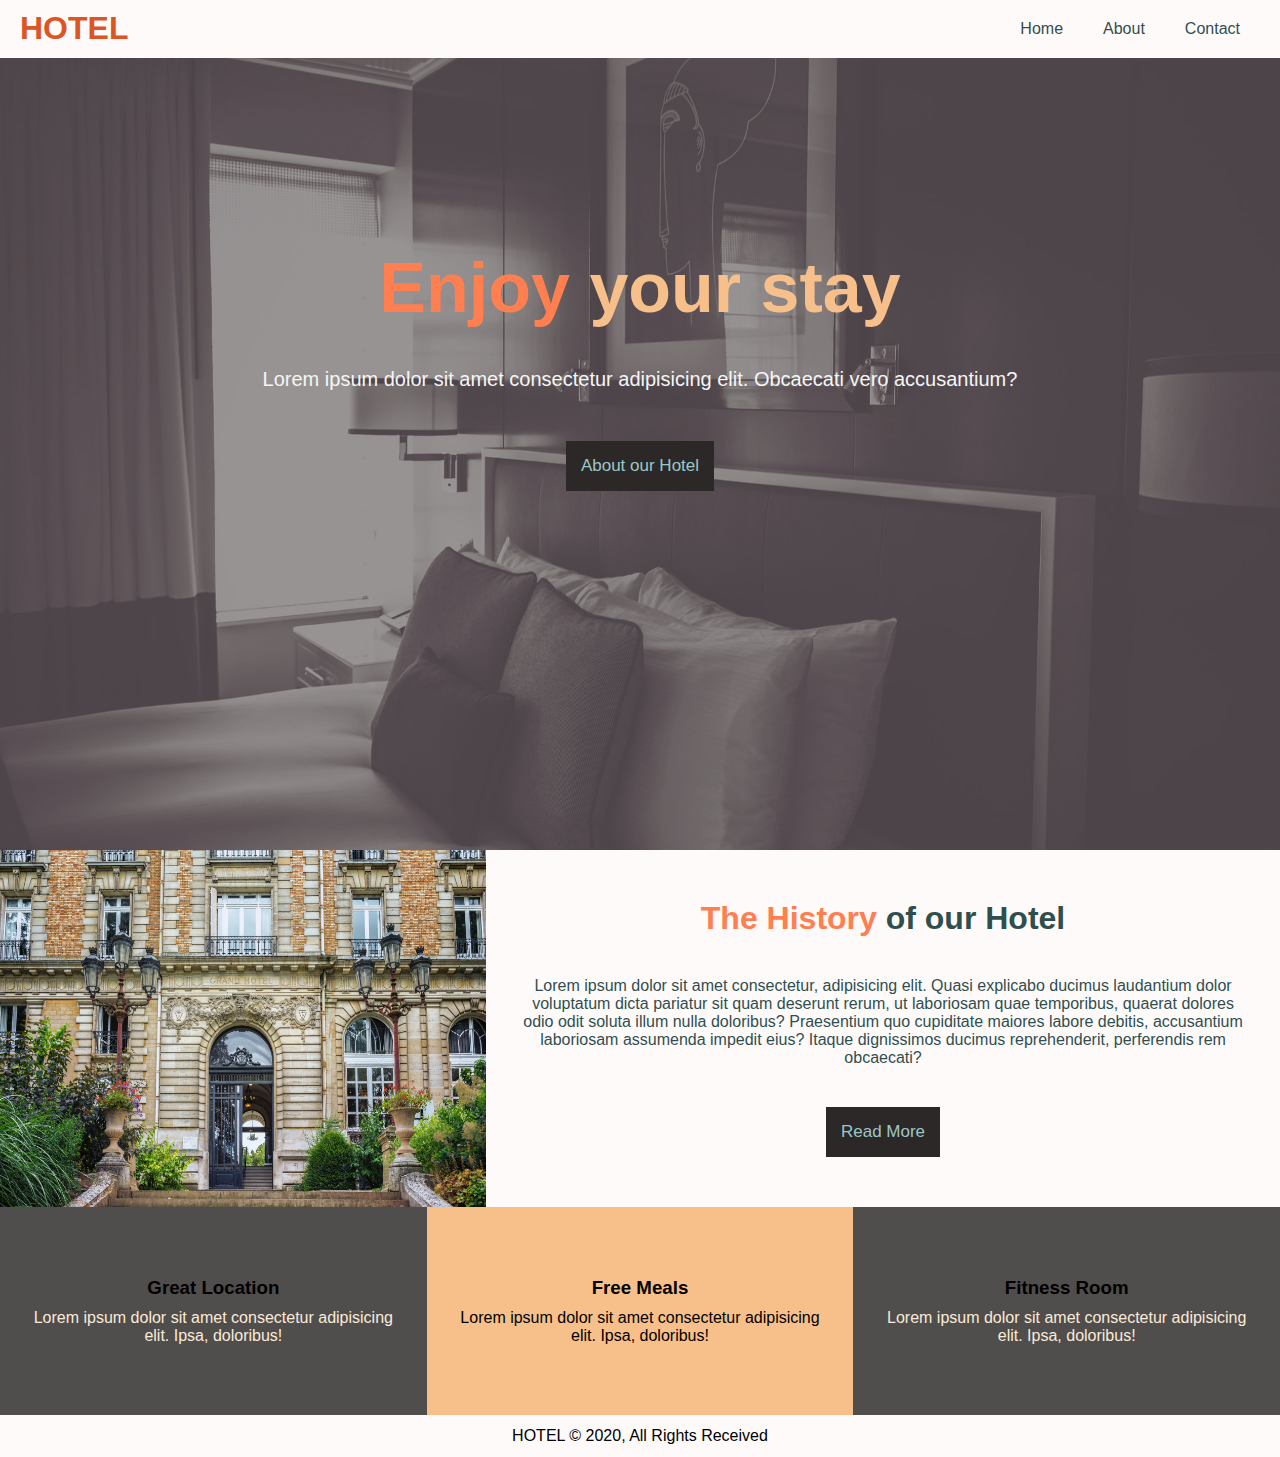
<file: index.html>
<!DOCTYPE html>
<html lang="en">
 <head>
   <meta charset="UTF-8">
   <meta http-equiv="X-UA-Compatible" content="IE=edge">
   <meta name="viewport" content="width=device-width, initial-scale=1.0">
   <link
   rel="stylesheet"
   href="https://use.fontawesome.com/releases/v5.14.0/css/all.css"
   integrity="sha384-HzLeBuhoNPvSl5KYnjx0BT+WB0QEEqLprO+NBkkk5gbc67FTaL7XIGa2w1L0Xbgc"
   crossorigin="anonymous"/>
  <link rel="stylesheet" href="styles.css">
   <title>NAVBAR</title>
 </head>
  <body>
    <head>
      <nav id="navbar"> 
        <div class="container">
          <div class="nav_content">  
            <h1 class="nav_logo"><a href="">HOTEL</a></h1>
            <ul>
              <li><a href="#">Home</a></li>
              <li><a href="./About.html">About</a></li>
              <li><a href="#">Contact</a></li>
            </ul>
          </div>
        </div>
      </nav>
    </head>
    <main>
      <section id=showcase>
        <div class="container">
          <div class="showcase-content">
            <h1><span class="color-change">Enjoy</span> your stay</h1>
            <p>Lorem ipsum dolor sit amet consectetur adipisicing elit. Obcaecati vero accusantium?</p>
            <a href="About.html" class="btn">About our Hotel</a>
          </div>
        </div>
      </section>
      <section id=about>
        <div class="img">
          <img class="info-img" src="./image/photo-1.jpg" alt="feature"></img>
        </div>
        <div class="text bg-color">
          <h1><span class="color-change">The History</span> of our Hotel</h1>
          <p>Lorem ipsum dolor sit amet consectetur, adipisicing elit. Quasi explicabo ducimus laudantium dolor voluptatum dicta pariatur sit quam deserunt rerum, ut laboriosam quae temporibus, quaerat dolores odio odit soluta illum nulla doloribus? Praesentium quo cupiditate maiores labore debitis, accusantium laboriosam assumenda impedit eius? Itaque dignissimos ducimus reprehenderit, perferendis rem obcaecati?
          </p>
          <a href="#" class=btn>Read More</a>  
        </div>
      </section>
      <section id="feature">
        <div class="box bg-grey">
          <i class="fas fa-hotel fa-3x"></i>
          <h3>Great Location</h3>
          <p>
            Lorem ipsum dolor sit amet consectetur adipisicing elit. Ipsa,
            doloribus!
          </p>
        </div>
        <div class="box bg-primary">
          <i class="fas fa-utensils fa-3x"></i>
          <h3>Free Meals</h3>
          <p>
            Lorem ipsum dolor sit amet consectetur adipisicing elit. Ipsa,
            doloribus!
          </p>
         </div>
        <div class="box bg-grey">
            <i class="fas fa-dumbbell fa-3x"></i>
            <h3>Fitness Room</h3>
            <p>
              Lorem ipsum dolor sit amet consectetur adipisicing elit. Ipsa,
              doloribus!
            </p> 
        </div>

    </main>
    <footer id="footer">
      <p>HOTEL &copy; 2020, All Rights Received</p> 
    </footer>
  </body>
</html>
</file>
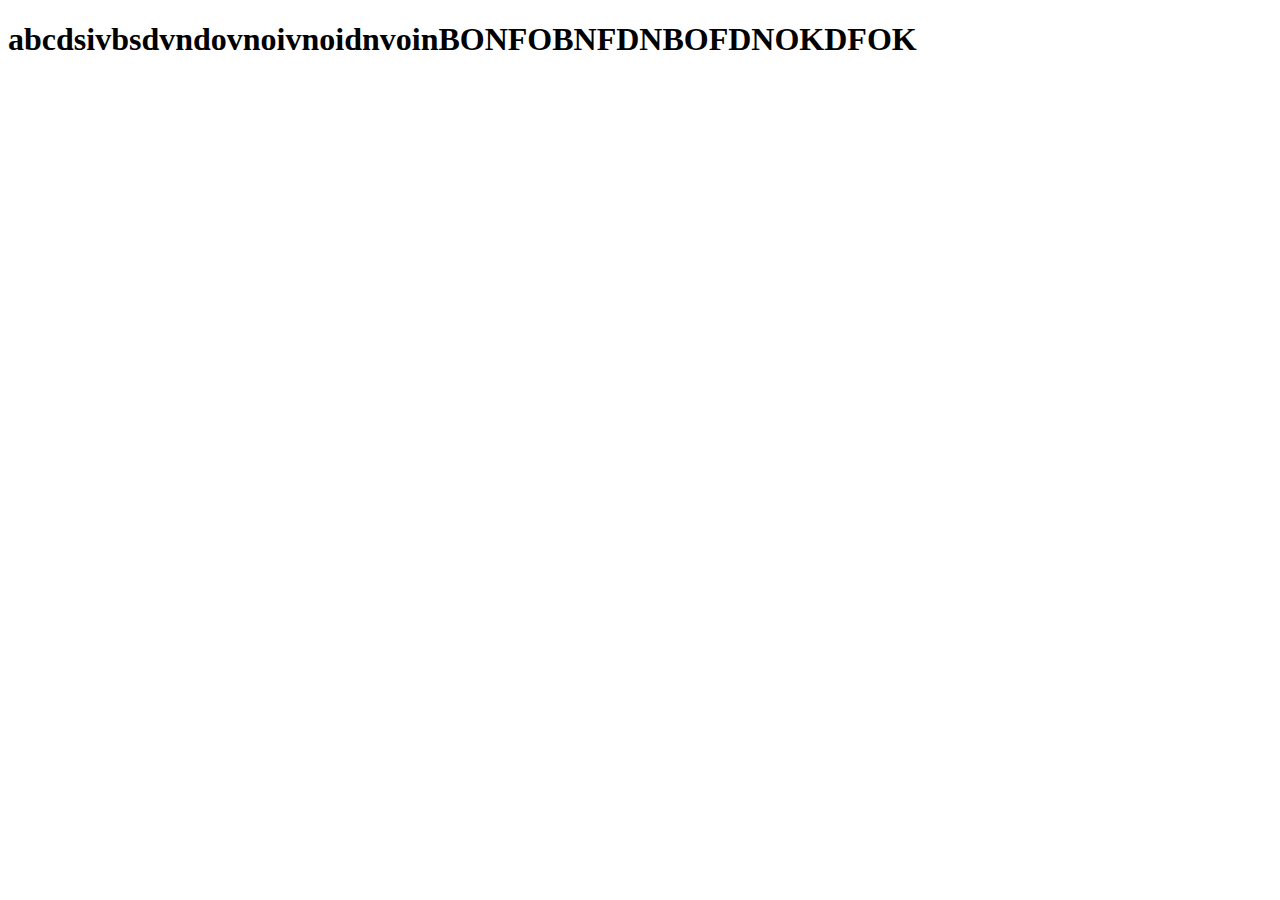
<file: About.html>
<!DOCTYPE html>
<html lang="en">
<head>
    <meta charset="UTF-8">
    <meta http-equiv="X-UA-Compatible" content="IE=edge">
    <meta name="viewport" content="width=device-width, initial-scale=1.0">
    <title>Document</title>
</head>
<body>
    <h1>abcdsivbsdvndovnoivnoidnvoinBONFOBNFDNBOFDNOKDFOK</h1>
</body>
</html>
</file>
<file: styles.css>
* {
  box-sizing: border-box;
  margin: 0;
  padding: 0;
}

body {
  font-family: Verdana, Geneva, Tahoma, sans-serif;
  line-height: 1.7rems;
}

.container {
  margin: 0 auto;
  max-width: 1300px;
  padding: 0 20px;
  overflow: auto;
}

a {
  text-decoration: none;
}

ul {
  list-style: none;
}

/* buttons all over the page */
/* color change */
/* bg color for empty backgrounds */
.btn {
  display: inline-block;
  font-size: 17px;
  color: rgb(156, 199, 199);
  background: rgb(44, 40, 40);
  padding: 15px;
}

.btn:hover {
  background: coral;
}

.color-change {
  color: coral;
}

.bg-color {
  background: snow;
}

.bg-primary {
  background: #f7c08a;
}

.bg-grey {
  background: rgb(80, 77, 77);
}
.bg-grey p {
  color: antiquewhite;
}

/* head where navigation is present */

#navbar {
  background-color: snow;
}

#navbar .nav_content {
  display: flex;
  justify-content: space-between;
}

.nav_logo {
  margin-top: 10px;
}
.nav_logo a {
  color: rgb(219, 85, 37);
}

#navbar .nav_content ul {
  display: flex;
}

#navbar .nav_content ul li a {
  display: block;
  padding: 20px;
  text-align: justify;
  color: darkslategray;
}

#navbar .nav_content ul li a:hover {
  background-color: coral;
}

/* main where section is present */
/* showcase */

#showcase {
  background: url("./image/showcase.jpg") no-repeat center center/cover;
  height: 88vh;
}

#showcase .container .showcase-content {
  text-align: center;
  padding: 100px;
}

#showcase .showcase-content h1 {
  font-size: 70px;
  margin-top: 90px;
  margin-bottom: 40px;
  color: #f7c08a;
}

#showcase .showcase-content p {
  color: whitesmoke;
  font-size: 20px;
  margin-bottom: 50px;
}

/* about */
#about {
  display: flex;
}

#about .img .info-img {
  height: 100%;
  width: 100%;
}

#about .text {
  text-align: center;
  padding: 50px 30px;
  color: darkslategrey;
}

#about .text h1 {
  margin-bottom: 40px;
}

#about .text p {
  margin-bottom: 40px;
}

/* feature */

#feature {
  display: flex;
  text-align: center;
}

#feature .box {
  /* height: 100%; */
  /* width: 100%; */
  padding: 70px 30px;
}

#feature .box i {
  margin-bottom: 10px;
}

#feature .box h3 {
  margin-bottom: 10px;
}

/* footer----- */

#footer {
  text-align: center;
  padding: 12px;
  background: snow;
}

/* responsive */
/* tablet */
@media (max-width: 768px) {
  #about {
    display: flex;
    flex-direction: column;
  }

  #feature {
    display: flex;
    flex-direction: column;
  }

  #showcase .showcase-content h1 {
    font-size: 20px;
    margin-bottom: 20px;
  }

  #showcase .showcase-content p {
    font-size: 10px;
    margin-bottom: 20px;
  }

  .btn {
    font-size: 18px;
    padding: 15px;
  }
}

/* ipad pro */
@media (max-width: 1024px) {
  #about {
    display: flex;
    flex-direction: column;
  }

  #feature {
    display: flex;
    flex-direction: column;
  }

  #showcase .showcase-content h1 {
    font-size: 60px;
    margin-bottom: 70px;
  }

  #showcase .showcase-content p {
    font-size: 40px;
    margin-bottom: 70px;
  }

  .btn {
    font-size: 18px;
    padding: 15px;
  }
}
/* mobile */
@media (max-width: 376px) {
  #showcase .showcase-content h1 {
    font-size: 60px;
    margin-bottom: 10px;
    margin-top: 10px;
  }

  #showcase .showcase-content p {
    font-size: 10px;
    margin-bottom: 15px;
  }

  .btn {
    font-size: 10px;
    padding: 7.5px;
  }

  #navbar .nav_content ul li a {
    font-size: xx-small;
  }

  #footer {
    padding: 10px;
    font-size: xx-small;
  }
}

@media (max-width: 450px) {
  #showcase .container .showcase-content h1 {
    font-size: 40px;
    margin-bottom: 20px;
    margin-top: 15px;
  }

  #showcase .container .showcase-content p {
    font-size: 15px;
    margin-bottom: 20px;
  }

  .btn {
    font-size: 12.5px;
    padding: 10px;
  }

  #footer {
    padding: 10px;
    font-size: xx-small;
  }
}

@media (max-width: 320px) {
  #showcase .showcase-content h1 {
    font-size: 30px;
    margin-top: 10px;
  }

  #showcase .showcase-content p {
    font-size: 10px;
    margin-bottom: 15px;
  }
}
</file>
